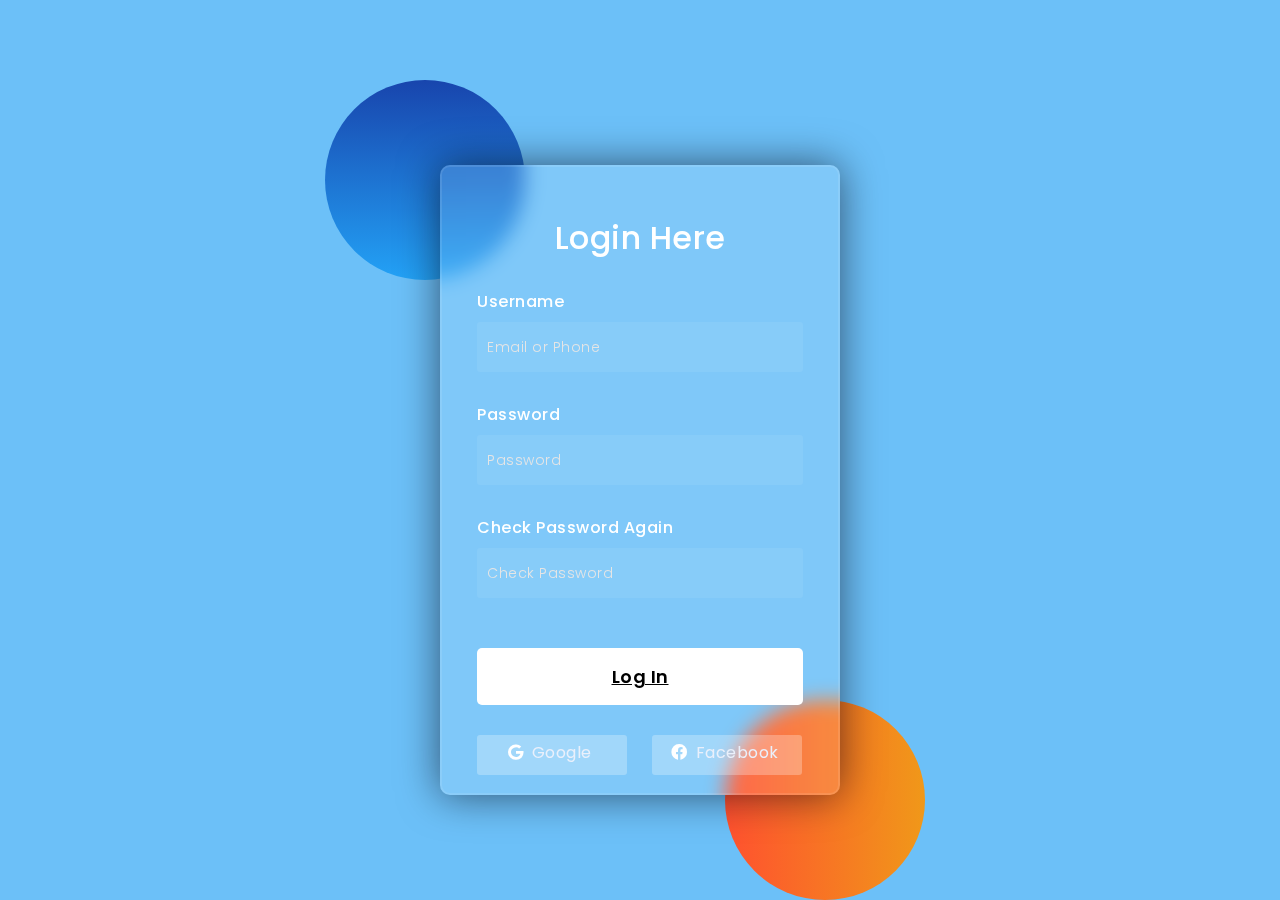
<file: dang_ky.html>
<!DOCTYPE html>
<html lang="en">
<head>
  <!-- Design by foolishdeveloper.com -->
    <title>Glassmorphism login Form Tutorial in html css</title>
 
    <link rel="preconnect" href="https://fonts.gstatic.com">
    <link rel="stylesheet" href="https://cdnjs.cloudflare.com/ajax/libs/font-awesome/5.15.4/css/all.min.css">
    <link href="https://fonts.googleapis.com/css2?family=Poppins:wght@300;500;600&display=swap" rel="stylesheet">
    <!--Stylesheet-->
    <style media="screen">
      *,
*:before,
*:after{
    padding: 0;
    margin: 0;
    box-sizing: border-box;
}
body{
  background-color: #6cc0f8; 
 opacity:calc(0,8);
}
.background{
    width: 430px;
    height: 600px;
    position: absolute;
    transform: translate(-50%,-50%);
    left: 50%;
    top: 50%;
}
.background .shape{
    height: 200px;
    width: 200px;
    position: absolute;
    border-radius: 50%;
}
.shape:first-child{
    background: linear-gradient(
        #1845ad,
        #23a2f6
    );
    left: -100px;
    top: -100px;
    margin-top: 30px;
}
.shape:last-child{
    background: linear-gradient(
        to right,
        #ff512f,
        #f09819
    );
    right: -70px;
    bottom: -150px;
}
form{
    height: 630px;
    width: 400px;
    background-color: rgba(255, 255, 255, 0.13);
    position: absolute;
    transform: translate(-50%,-50%);
    top: 50%;
    left: 50%;
    border-radius: 10px;
    backdrop-filter: blur(10px); 
    border: 2px solid rgba(255,255,255,0.1);
    box-shadow: 0 0 40px rgba(8,7,16,0.6);
    padding: 50px 35px;
    margin-top: 30px;
}
form *{
    font-family: 'Poppins',sans-serif;
    color: #ffffff;
    letter-spacing: 0.5px;
    outline: none;
    border: none;
}
form h3{
    font-size: 32px;
    font-weight: 500;
    line-height: 42px;
    text-align: center;
}

label{
    display: block;
    margin-top: 30px;
    font-size: 16px;
    font-weight: 500;
}
input{
    display: block;
    height: 50px;
    width: 100%;
    background-color: rgba(255,255,255,0.07);
    border-radius: 3px;
    padding: 0 10px;
    margin-top: 8px;
    font-size: 14px;
    font-weight: 300;
}
::placeholder{
    color: #e5e5e5;
}
button{
    margin-top: 50px;
    width: 100%;
    background-color: #ffffff;
    color: #080710;
    padding: 15px 0;
    font-size: 18px;
    font-weight: 600;
    border-radius: 5px;
    cursor: pointer;
}
button a{
    color:black;
}
.social{
  margin-top: 30px;
  display: flex;
}
.social div{
  background: red;
  width: 150px;
  border-radius: 3px;
  padding: 5px 10px 10px 5px;
  background-color: rgba(255,255,255,0.27);
  color: #eaf0fb;
  text-align: center;
}
.social div:hover{
  background-color: rgba(255,255,255,0.47);
}
.social .fb{
  margin-left: 25px;
}
.social i{
  margin-right: 4px;
}

    </style>
</head>
<body>
    <div class="background">
        <div class="shape"></div>
        <div class="shape"></div>
    </div>
    <form>
        <h3>Login Here</h3>

        <label for="username">Username</label>
        <input type="text" placeholder="Email or Phone" id="username">

        <label for="password">Password</label>
        <input type="password" placeholder="Password" id="password">

        <label for="password"> Check Password Again</label>
        <input type="password" placeholder="Check Password" id="password">

        <button> <a href="./html.html">Log In</a></button>
        <div class="social">
          <div class="go"><i class="fab fa-google"></i>  Google</div>
          <div class="fb"><i class="fab fa-facebook"></i>  Facebook</div>
        </div>
    </form>
</body>
</html>
</file>
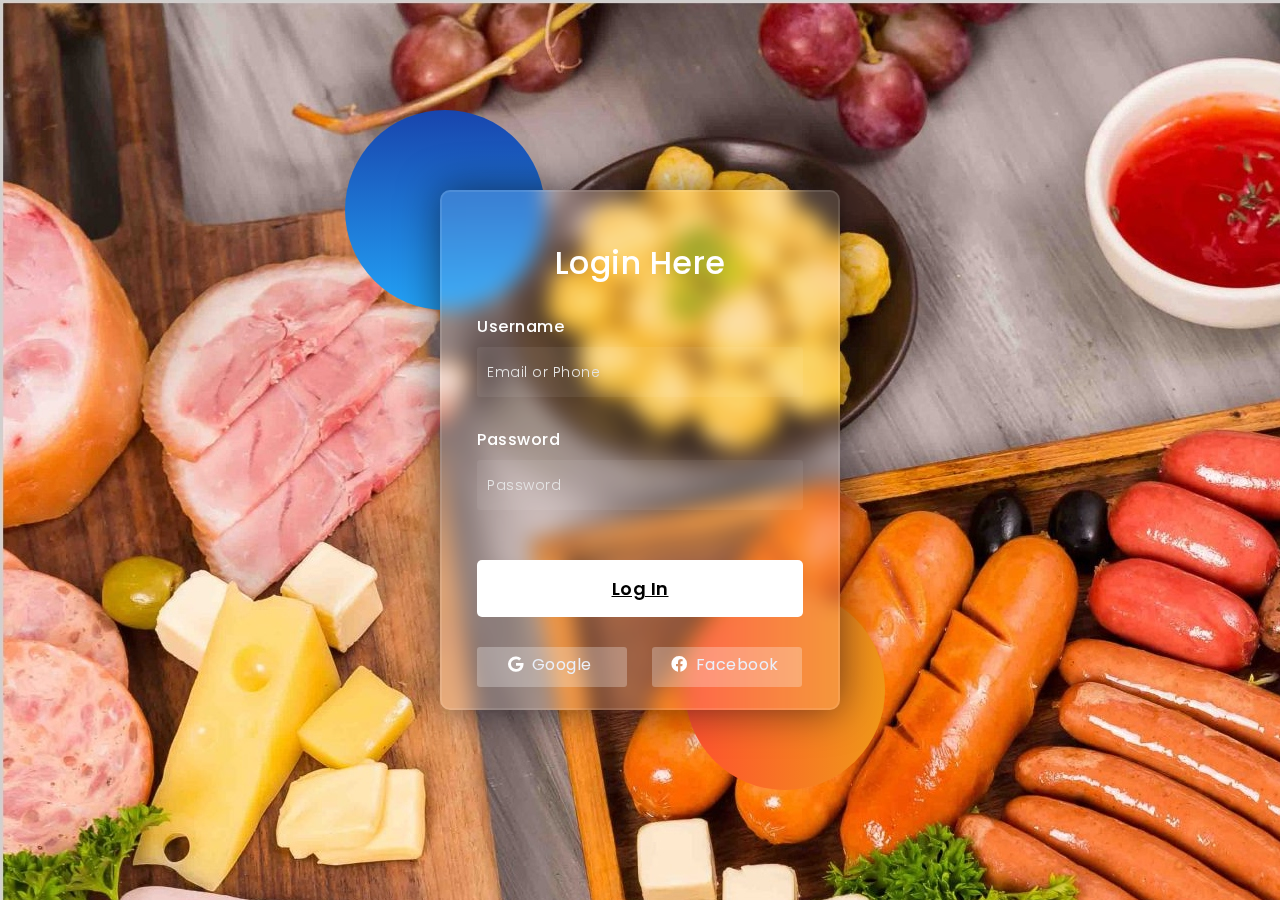
<file: dang_nhap.html>
<!DOCTYPE html>
<html lang="en">
<head>
  <!-- Design by foolishdeveloper.com -->
    <title>Glassmorphism login Form Tutorial in html css</title>
 
    <link rel="preconnect" href="https://fonts.gstatic.com">
    <link rel="stylesheet" href="https://cdnjs.cloudflare.com/ajax/libs/font-awesome/5.15.4/css/all.min.css">
    <link href="https://fonts.googleapis.com/css2?family=Poppins:wght@300;500;600&display=swap" rel="stylesheet">
    <!--Stylesheet-->
    <style media="screen">
      *,
*:before,
*:after{
    padding: 0;
    margin: 0;
    box-sizing: border-box;
}
body{
  background-image: url(./image/image_background.png); 
 opacity:calc(0,8);
}
.background{
    width: 430px;
    height: 520px;
    position: absolute;
    transform: translate(-50%,-50%);
    left: 50%;
    top: 50%;
}
.background .shape{
    height: 200px;
    width: 200px;
    position: absolute;
    border-radius: 50%;
}
.shape:first-child{
    background: linear-gradient(
        #1845ad,
        #23a2f6
    );
    left: -80px;
    top: -80px;
}
.shape:last-child{
    background: linear-gradient(
        to right,
        #ff512f,
        #f09819
    );
    right: -30px;
    bottom: -80px;
}
form{
    height: 520px;
    width: 400px;
    background-color: rgba(255, 255, 255, 0.13);
    position: absolute;
    transform: translate(-50%,-50%);
    top: 50%;
    left: 50%;
    border-radius: 10px;
    backdrop-filter: blur(10px); 
    border: 2px solid rgba(255,255,255,0.1);
    box-shadow: 0 0 40px rgba(8,7,16,0.6);
    padding: 50px 35px;
}
form *{
    font-family: 'Poppins',sans-serif;
    color: #ffffff;
    letter-spacing: 0.5px;
    outline: none;
    border: none;
}
form h3{
    font-size: 32px;
    font-weight: 500;
    line-height: 42px;
    text-align: center;
}

label{
    display: block;
    margin-top: 30px;
    font-size: 16px;
    font-weight: 500;
}
input{
    display: block;
    height: 50px;
    width: 100%;
    background-color: rgba(255,255,255,0.07);
    border-radius: 3px;
    padding: 0 10px;
    margin-top: 8px;
    font-size: 14px;
    font-weight: 300;
}
::placeholder{
    color: #e5e5e5;
}
button{
    margin-top: 50px;
    width: 100%;
    background-color: #ffffff;
    color: #080710;
    padding: 15px 0;
    font-size: 18px;
    font-weight: 600;
    border-radius: 5px;
    cursor: pointer;
}
button a{
    color:black;
}
.social{
  margin-top: 30px;
  display: flex;
}
.social div{
  background: red;
  width: 150px;
  border-radius: 3px;
  padding: 5px 10px 10px 5px;
  background-color: rgba(255,255,255,0.27);
  color: #eaf0fb;
  text-align: center;
}
.social div:hover{
  background-color: rgba(255,255,255,0.47);
}
.social .fb{
  margin-left: 25px;
}
.social i{
  margin-right: 4px;
}

    </style>
</head>
<body>
    <div class="background">
        <div class="shape"></div>
        <div class="shape"></div>
    </div>
    <form>
        <h3>Login Here</h3>

        <label for="username">Username</label>
        <input type="text" placeholder="Email or Phone" id="username">

        <label for="password">Password</label>
        <input type="password" placeholder="Password" id="password">

        <button> <a href="./html.html">Log In</a></button>
        <div class="social">
          <div class="go"><i class="fab fa-google"></i>  Google</div>
          <div class="fb"><i class="fab fa-facebook"></i>  Facebook</div>
        </div>
    </form>
</body>
</html>
</file>
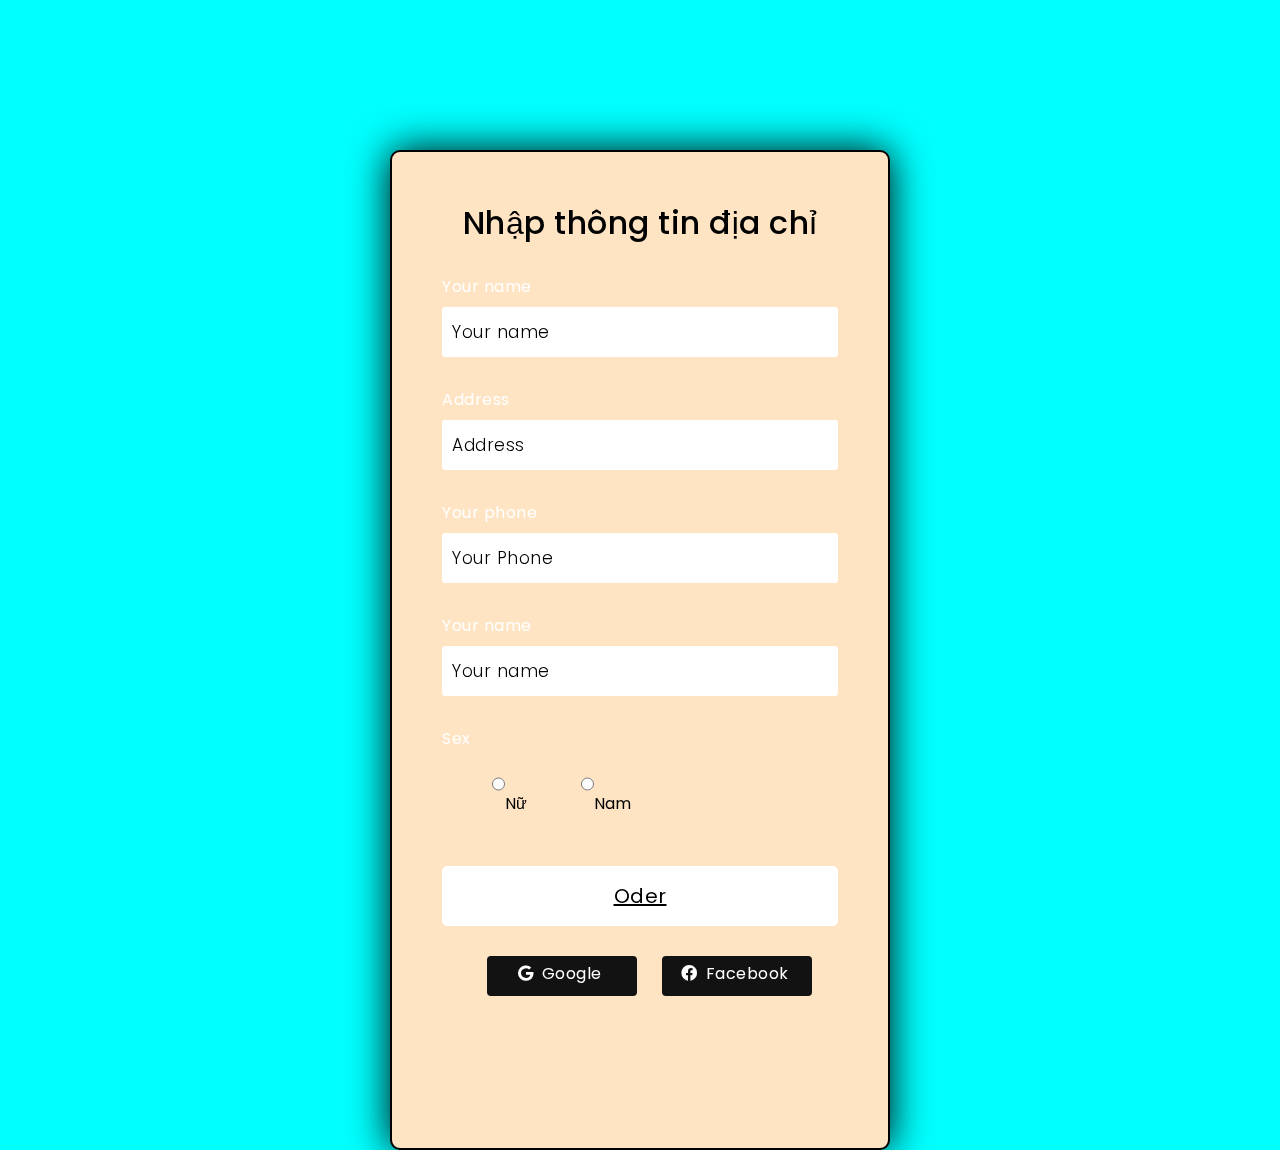
<file: dia_chi.html>
<!DOCTYPE html>
<html lang="en">
<head>
    <meta charset="UTF-8">
    <meta http-equiv="X-UA-Compatible" content="IE=edge">
    <meta name="viewport" content="width=device-width, initial-scale=1.0">
    <title>Document</title>
    <link rel="stylesheet" href="./css.css">
    <link rel="preconnect" href="https://fonts.gstatic.com">
    <link rel="stylesheet" href="https://cdnjs.cloudflare.com/ajax/libs/font-awesome/5.15.4/css/all.min.css">
    <link href="https://fonts.googleapis.com/css2?family=Poppins:wght@300;500;600&display=swap" rel="stylesheet">
    <!--  stylesheet -->
    <style media="screen">
        *,*::before,*::after{
            padding: 0px;
            margin: 0;
            box-sizing: border-box;
        }
body{
    background-color: aqua;
    opacity: (0,8);
}
form{
    height:1000px;
    width: 500px;
    background-color: bisque;
    position: absolute;
    transform: translate(-50%,-50%);
    top:50%;
    left: 50%;
    border-radius: 10px;
    backdrop-filter: blur(10px);
    border: 2px solid black ;
    box-shadow: 0 0 40px black;
    padding: 50px 50px;
    margin-top: 200px;
  overflow: hidden;
}

form *{
    font-family: 'Poppins',sans-serif;
    color: #ffffff;
    letter-spacing: 0.5px;
    outline: none;
    border: none;
}
form h3{
    font-size: 32px;
    font-weight: 500;
    line-height: 42px;
    text-align: center;
    color: black;
}
label{
    display: block;
    margin-top: 30px;
    font-size: 16px;
    font-weight: 500px;
}
 input{
    display: block;
    height: 50px;
    width: 100%; 
    background-color: rgb(255, 255, 255);
    border-radius: 3px;
    padding: 0 10px;
    margin-top: 8px;
    font-size: 17px;
    font-weight: 300;
    color: black;
    
}   
::placeholder{
    color: black;
}
button{
    margin-top: 50px;
    width: 100%;
    background-color: white;
    padding: 15px 0;
    font-size: 20px;
    font-weight: 600px;
    border-radius: 5px;
    cursor: pointer;
}
button a{
    color: black;
}
.social{
    margin-top: 30px;
   display: flex;
}
.social div{
    background: red;
    width: 150px;
    border-radius: 4px;
    padding: 5px 10px 10px 5px;
    background-color: rgb(18, 18, 18);
    text-align: center;
}
.social div:hover{
    background-color: rgba(255,255,255,0.47);
}
.social i{
    margin-right: 4px;;
    }
 .social .fb{
    margin-left:25px;
 }   
.social .go{
    margin-left: 45px;
}
input[type="radio"]{
    width: auto;
    display: inline-block;
    margin-left: 50px;
    
}

    </style>
</head>
<body>
    <form>
        <h3> Nhập thông tin địa chỉ</h3>

        <label for="Your name">Your name</label>
        <input type="text" placeholder="Your name" >

        <label for="Address">Address</label>
        <input type="text" placeholder="Address" >

        <label for="Phone">Your phone</label>
        <input type="text" placeholder="Your Phone" >

        <label for="Your name">Your name</label>
        <input type="text" placeholder="Your name" >
        
        <label for="Your name">Sex</label>
        <input class="fix" name="gender" type="radio" value="Nữ" >Nữ
        <input class="fix" name="gender" type="radio" value="Nam" >Nam

        <button> <a href="./html.html">Oder</a></button>
        <div class="social"> 
            <div class="go"><i class="fab fa-google"></i>  Google</div>
            <div class="fb"><i class="fab fa-facebook"></i>  Facebook</div>
        </div>
    </form>
</body>
</html>
</file>
<file: css.css>
@import url('https://fonts.googleapis.com/css2?family=Poppins:ital,wght@0,400;0,500;0,600;1,200;1,400;1,500&display=swap');
*{
    padding:0;
    margin:0;
    box-sizing: border-box;
    font-family:'Poppins', sans-serif;
    cursor: pointer;
}

#wrapper {
    /* Kích thước màn hình là 1280 x 720 */
    width: 100%;
    height: 100vh;
}
#header {
    width: 100%;
    padding:0px 30px;
    margin-top:33px;
    display: flex;
    justify-content: space-between; 
    align-items: center;    
}

#menu {
    list-style:none;
    display: flex;
}

#menu .item {
    margin:0px 25px;
}

#menu .item a {
    color:#626A67;
    text-decoration: none;
}


#actions {
    display: flex;
}

#actions .item {
    margin-left:22px;
}





#banner {
    width: 100%;
    background-image :url("./image/banner.png");
    height: 463px;
    margin-top:40px;
    display: flex;
    padding:0px 133px;
    position:relative;
}

#banner .box-left ,#banner .box-right {
    width: 50%;
}

#banner  .box-left h2 {
    font-size:48px;
    margin-top:75px;
    color:#fff;
}

#banner .box-left p {
    color:#D0D0D0;
}

#banner .box-left button {
    width: 191px;
    height: 40px;
    margin-top:41px;
    background:#1d1a1a;
    border:none;
    outline:none;
    color:#fff;
    font-weight: bold;
    border-radius: 20px;
    transition:0.4s;
}

#banner .box-left button:hover {
    background:orange;
}

#banner .box-right {
    padding-left:200px;
    display: flex;
    justify-content: center;
    align-items: center;
}

#banner .box-right img {
    margin:0px 10px;
    animation :animation 3s infinite linear; 
}


#banner .box-right img:nth-child(1)
{
    animation-delay: 0.5s;
}
#banner .box-right img:nth-child(2)
{
    
    animation-delay: 1s;
}

@keyframes animation {
    0%{
        transform:translateY(0px);
    }
    50%{
        transform: translateY(-10px);
    }
    100%{
        transform: translateY(0px);
    }
    
}

.to-bottom {
    position:absolute;
    bottom:-40px;
    left:50%;
    transform:translateX(-50%);
}



#wp-products {
    padding-top:116px;
    padding-bottom: 78px;
    padding-left:134px;
    padding-right:134px;
}

#wp-products h2 {
    text-align: center;
    margin-bottom: 76px;
    font-size:32px;
    color:#626a67;
}


#list-products {
    display: flex;
    list-style: none;
    justify-content: space-around;
    align-items: center;
    flex-wrap: wrap; 
}

#list-products .item {
    width: 290px;
    height: 374px;
    background:#362f2f;
    border-radius: 10px;
    margin-bottom: 50px;
}

#list-products .item img {
    display: block;
    margin:0px auto;
    margin-top:17px;
}

#list-products .item .stars {

    display: flex;
    margin:0px auto;
    width: 50%;
}

#list-products .item .name {
    text-align: center;
    color:#fff;
    font-weight: bold;
    margin-top:21px;
}

#list-products .item .desc {
    text-align: center;
    color:#626a67;
}

#list-products .item .price {
    text-align: center;
    color:#f42424;
    font-weight: bold;
    margin-top:20px;
}


.list-page {
    width: 50%;
    margin:20px auto;
}

.list-page {
    display: flex;
    list-style: none;
    justify-content: center;
    align-items: center;
}

.list-page .item {
    margin:0px 15px;
    width: 37px;
    height: 37px;
    background:#362f2f;
    border-radius: 50%;
    display: flex;
    justify-content: center;
    align-items: center;
}
.list-page .item a {
    color:#fff;
    text-decoration: none;
}


#saleoff {
    width: 100%;
    display: flex;
    height: 322px;
}
#saleoff .box-left ,#saleoff .box-right {
    width: 50%;
}
#saleoff .box-left {
    background:#3e413e;
    text-align: center;
    min-height: 322px;
}

#saleoff .box-left h1 {
    padding-top:38px;
}
#saleoff .box-left span:nth-child(1)
{
    color:#fff;
    font-size:50px;
}

#saleoff .box-left span:nth-child(2)
{
    color:orange;
    font-size:128px;
}

 #saleoff .box-right {
    background-image:url("image/off.png");
} 


#comment {
    width: 1012px;
    height: 478px;
    margin:0px auto;
    margin-top:184px;
    margin-bottom: 50px;
}

#comment h2 {
    text-align: center;
    margin-bottom: 50px;
    font-size:32px;
    color:#626a67;
}


#comment-body{
    display: flex;
    justify-content: center;
    align-items: center;
    width: 1000px;
    height: 400px;
    list-style: none;
    overflow: hidden;
}

#list-comment {
    width: 100%;
    height: 100%;
    list-style: none;
    transition:0.5s;
}

#list-comment .item {
    width: 100%;
    height: 100%;
    background:#362f2f;
    border-radius: 20px;
    padding-top:50px;
}

#list-comment .item .avatar {
    text-align: center;
    margin-top:13px;
}

#list-comment .item .stars {
    display: flex;
    margin:0px auto;
    width: 50%;
    margin-top:32px;
    justify-content: center;
    align-items: center;
}

#list-comment .item .name {
    text-align: center;
    font-weight: bold;
    color:#fff;
}

#list-comment .item .text {
    padding:20px 50px;
    color:#fff;
   
}

#footer {
    width: 100%;
    background:rgb(0,0,0,0.79);
    height: 350px;
    margin-top:100px;
    padding:0px 63px;
    padding-top:57px;
    display: flex;
    justify-content: space-around;
}



#footer .box {
    width: 300px;
    color:#ffffff;
}

.logo{
    width: 70%;
    /* display: flex; */
    align-items: center;
}
.logo .logo_1{
    width: 100%;
    align-items: center;
}
#footer .box .quick-menu {
    margin-top:40px;

}


#footer .box .quick-menu .item{
    margin-bottom:12px;

}
#footer .box .quick-menu ,.item a{
    color:#fff;
    text-decoration: none;
}



#footer .box form input {
    width: 294px;
    height: 42px;
    background:transparent;
    padding-left:20px;
    color:#fff;
    margin-top:30px;
}

#footer .box form button {
    background:#362f2f;
    box-shadow: 5px 5px 4px rgba(0,0,0.25);
    width: 163px;
    height: 38px;
    margin-top:29px;
    color:#fff;
}
 
#wrapper #header .login {
    display:flex;
    margin-left: 300px;
    color:#f42424;
    margin-left: 300px;
}
#wrapper #header .login a{
    color:red;
}
.login .item{
    margin-left: 20px;
}
.gallery{
    width: 80%;
    height:300px;
    display:flex;
    gap: 5px;
    margin: auto;
    margin-top: 30px;
}
.gallery img{
    height: 100%;
    flex:1;
    object-fit: cover;
    overflow: hidden;
    cursor: pointer;
    border-radius:10px;
    transition:all 0.3s;
}
.gallery img:hover{
    flex:4;
}
#menu li{
    position: relative; 
    color:#fff; 
    
    border-bottom: 1px solid rgb(98, 96, 96);
}
#menu .item .sub_main .sub_menu li{
   padding:5px 100px 5px 0px;
   
}
#menu .item .sub_main{
    border-bottom: none;
}
#menu .item .sub_menu{
    position:absolute; 
    background-color: rgb(45, 44, 44);
    display: none;
    list-style-type: none;
    z-index: 1;
}
#menu .item li:hover .sub_menu{
    display: block;
    opacity:calc(0.91);
}
#menu .item .sub_menu li:hover {
    background-color: #635050;
}
.gioi_thieu{
    width:90%;
    height: 600px;
    background-color: #ffffff;
    margin-top: 30px;
    margin: 30px auto;
    padding: 20px 0;
}
.tieu_de h2{
text-align: center;
color: #070606;
font-family: initial;
margin-top: 10px;
}
    .gioi_thieu_mon_an{
        display: flex;
        justify-content: space-between;
    }
    .gioi_thieu_left{
        width: 40%;
        height: 300px;
        margin-top: 20px;
    }
    .gioi_thieu_left img{
       display: block;
       margin: 20px auto;
       border-radius: 10px;
    }
.gioi_thieu_right{
    width: 40%;
    height: 600px;
    margin: 20px auto;
}
.gioi_thieu_right h3{
    color:#000000;
    font-size: 40px;
    font-family: 'Franklin Gothic Medium', 'Arial Narrow', Arial, sans-serif
}
.gioi_thieu_right p{
    color: #f42424;
    font-size: 20px;
}
.gioi_thieu_right button{
    background-color: yellow;
    color: #000000;
    width: 100px;
    height: 30px;
    border-radius: 5px;
    padding: 0;
    font-size: 20px;
    font-weight: bold;
    margin: auto;
    font-family: Arial, Helvetica, sans-serif
}
.gioi_thieu_right button:hover{
    background-color: rgb(172, 172, 100);
}
table{
    width: 100%;
    margin-top: 20px;
}
table,td,th{
    border: 2px solid black;
    border-collapse: collapse;
}
table td{
    text-align: center;
}
table th{
    background-color: #1a70e2;
}
.gioi_thieu_text{
    font-family: Arial, Helvetica, sans-serif;
    font-size: 20px;
}
</file>
